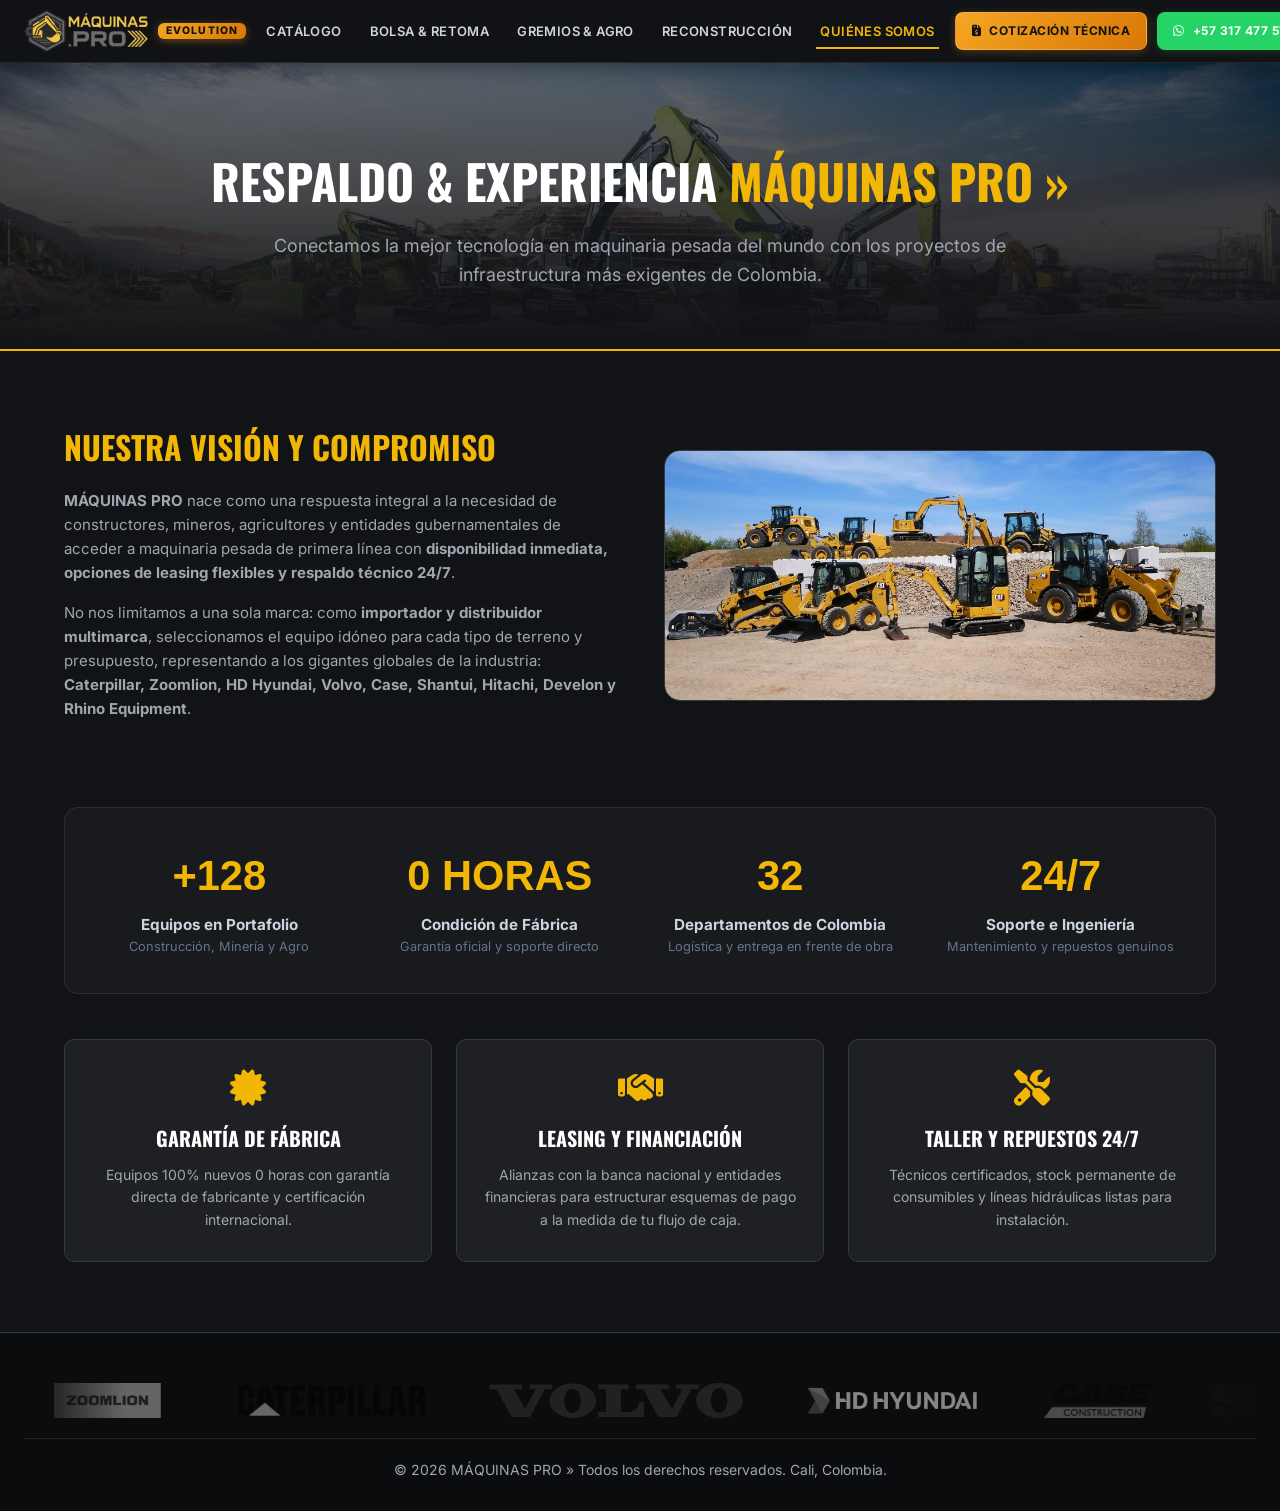
<file: quienes-somos.html>
<!DOCTYPE html>
<html lang="es">
<head>
    <meta charset="UTF-8">
    <meta name="viewport" content="width=device-width, initial-scale=1.0">
    <title>Quiénes Somos | MÁQUINAS PRO » Importador y Respaldo Multimarca en Colombia</title>
    <meta name="description" content="Conoce a MÁQUINAS PRO, empresa líder en importación, distribución y leasing de maquinaria pesada 0 horas de las principales marcas mundiales en Colombia.">
    <link rel="icon" href="assets/logo/logo-maquinas-pro.png" type="image/png">

    <!-- SEO & Open Graph Meta Tags -->
    <meta name="keywords" content="maquinaria pesada, excavadoras, retroexcavadoras, venta de maquinaria, leasing maquinaria, Colombia, Caterpillar, Volvo, Zoomlion, Hyundai, reconstrucción urbana, equipos de construcción">
    <meta property="og:type" content="website">
    <meta property="og:url" content="https://www.maquinas.pro/">
    <meta property="og:title" content="MÁQUINAS PRO » | Venta y Leasing de Maquinaria Pesada en Colombia">
    <meta property="og:description" content="Importador multimarca: Caterpillar, Volvo, Zoomlion, HD Hyundai. Flotas nuevas 0 horas listas para entrega y reconstrucción urbana.">
    <meta property="og:image" content="https://www.maquinas.pro/assets/logo/logo-maquinas-pro.png">
    
    <!-- Twitter Meta Tags -->
    <meta name="twitter:card" content="summary_large_image">
    <meta property="twitter:domain" content="maquinas.pro">
    <meta property="twitter:url" content="https://www.maquinas.pro/">
    <meta name="twitter:title" content="MÁQUINAS PRO » | Venta y Leasing de Maquinaria Pesada en Colombia">
    <meta name="twitter:description" content="Importador multimarca: Caterpillar, Volvo, Zoomlion, HD Hyundai. Flotas nuevas 0 horas listas para entrega inmediata.">
    <meta name="twitter:image" content="https://www.maquinas.pro/assets/logo/logo-maquinas-pro.png">

    
    <link rel="preconnect" href="https://fonts.googleapis.com">
    <link rel="preconnect" href="https://fonts.gstatic.com" crossorigin>
    <link href="https://fonts.googleapis.com/css2?family=Inter:wght@300;400;500;600;700;800&family=Oswald:wght@500;600;700&display=swap" rel="stylesheet">
    <link rel="stylesheet" href="https://cdnjs.cloudflare.com/ajax/libs/font-awesome/6.4.0/css/all.min.css">
    
    <style>
        :root {
            --primary-gold: #F2B705;
            --accent-orange: #FF6600;
            --dark-charcoal: #121316;
            --dark-surface: #1E2024;
            --dark-card: #26292E;
            --dark-border: #353940;
            --text-white: #FFFFFF;
            --text-gray: #A0A5B0;
            --text-muted: #717784;
            --font-heading: 'Oswald', sans-serif;
            --font-body: 'Inter', sans-serif;
            --radius-sm: 6px;
            --radius-md: 10px;
            --radius-lg: 16px;
        }

        * { margin:0; padding:0; box-sizing:border-box; }
        body { font-family: var(--font-body); background-color: var(--dark-charcoal); color: var(--text-white); line-height: 1.6; }
        
        header { position: sticky; top: 0; z-index: 1000; background: rgba(18, 19, 22, 0.97); backdrop-filter: blur(14px); -webkit-backdrop-filter: blur(14px); border-bottom: 1px solid rgba(255, 255, 255, 0.08); box-shadow: 0 4px 20px rgba(0, 0, 0, 0.4); }
        .nav-container { max-width: 1440px; margin: 0 auto; padding: 10px 24px; display: flex; align-items: center; justify-content: space-between; gap: 16px; }
        .logo-wrapper { display: inline-flex; align-items: center; gap: 10px; text-decoration: none; flex-shrink: 0; }
        .logo-wrapper img { height: 42px; object-fit: contain; display: block; }
        .evolution-pill-badge { display: inline-flex; align-items: center; gap: 4px; background: linear-gradient(135deg, #f5a623 0%, #d97706 100%); color: #111; font-size: 0.65rem; font-weight: 800; letter-spacing: 1.2px; text-transform: uppercase; padding: 3px 8px; border-radius: 6px; box-shadow: 0 2px 8px rgba(245, 166, 35, 0.35); white-space: nowrap; line-height: 1; }
        .nav-links { display: flex; gap: 20px; list-style: none; align-items: center; margin: 0; padding: 0; }
        .nav-links li { position: relative; }
        .nav-links a { color: #d1d5db; text-decoration: none; font-size: 13px; font-weight: 600; letter-spacing: 0.4px; text-transform: uppercase; white-space: nowrap; padding: 8px 4px; display: inline-block; transition: color 0.2s ease; }
        .nav-links a:hover, .nav-links a.active { color: var(--primary-gold); }
        .nav-links a::after { content: ''; position: absolute; bottom: 0; left: 0; width: 0; height: 2px; background: var(--primary-gold); transition: width 0.25s ease; }
        .nav-links a:hover::after, .nav-links a.active::after { width: 100%; }
        .nav-links .mobile-only-gate { display: none; }
        .nav-actions { display: flex; gap: 10px; align-items: center; flex-shrink: 0; }
        .btn-cotizar-header { height: 38px; padding: 0 16px; background: linear-gradient(135deg, #f5a623 0%, #d97706 100%); color: #111; font-family: var(--font-body); font-size: 12px; font-weight: 700; letter-spacing: 0.5px; text-transform: uppercase; text-decoration: none; border-radius: 8px; display: inline-flex; align-items: center; gap: 8px; white-space: nowrap; box-shadow: 0 2px 10px rgba(245, 166, 35, 0.25); transition: all 0.25s ease; border: 1px solid rgba(255, 255, 255, 0.2); box-sizing: border-box; }
        .btn-cotizar-header:hover { transform: translateY(-2px); box-shadow: 0 4px 18px rgba(245, 166, 35, 0.45); color: #000; }
        .btn-whatsapp-header { height: 38px; padding: 0 16px; background: #25D366; color: #ffffff; font-family: var(--font-body); font-size: 12px; font-weight: 700; letter-spacing: 0.5px; text-decoration: none; border-radius: 8px; display: inline-flex; align-items: center; gap: 8px; white-space: nowrap; box-shadow: 0 2px 10px rgba(37, 211, 102, 0.2); transition: all 0.25s ease; border: none; box-sizing: border-box; }
        .btn-whatsapp-header:hover { background-color: #20BA5A; transform: translateY(-2px); box-shadow: 0 4px 18px rgba(37, 211, 102, 0.35); color: #ffffff; }

        .page-hero {
            padding: 80px 24px 60px;
            background: linear-gradient(180deg, rgba(18,19,22,0.6) 0%, var(--dark-charcoal) 100%),
                        url('assets/catalog/zoomlion_earthmoving_machinery_company_cover.jpg') center/cover no-repeat;
            text-align: center;
            border-bottom: 2px solid var(--primary-gold);
        }

        .page-title { font-family: var(--font-heading); font-size: 48px; text-transform: uppercase; margin-bottom: 12px; }
        .page-title span { color: var(--primary-gold); }
        .page-subtitle { color: var(--text-gray); font-size: 18px; max-width: 750px; margin: 0 auto; }

        .content-section { max-width: 1200px; margin: 0 auto; padding: 70px 24px; }
        .grid-2 { display: grid; grid-template-columns: 1fr 1fr; gap: 48px; align-items: center; margin-bottom: 70px; }
        .grid-2 img { width: 100%; border-radius: var(--radius-lg); border: 1px solid var(--dark-border); }

        .about-text h2 { font-family: var(--font-heading); font-size: 32px; color: var(--primary-gold); margin-bottom: 16px; text-transform: uppercase; }
        .about-text p { color: var(--text-gray); margin-bottom: 16px; font-size: 15px; }

        .values-grid { display: grid; grid-template-columns: repeat(3, 1fr); gap: 24px; margin-top: 40px; }
        .value-card { background: var(--dark-surface); border: 1px solid var(--dark-border); border-radius: var(--radius-md); padding: 30px 24px; text-align: center; }
        .value-card i { font-size: 36px; color: var(--primary-gold); margin-bottom: 16px; }
        .value-card h3 { font-family: var(--font-heading); font-size: 20px; margin-bottom: 10px; text-transform: uppercase; }
        .value-card p { color: var(--text-gray); font-size: 14px; }

        footer { background: #0B0C0E; padding: 50px 24px 30px; border-top: 1px solid var(--dark-border); text-align: center; }
        footer img { max-height: 44px; margin-bottom: 20px; }
        footer p { color: var(--text-gray); font-size: 14px; }
    
        /* Mobile Menu Toggle & Breakpoints */
        .mobile-menu-btn { display: none; color: var(--text-white); font-size: 20px; cursor: pointer; background: rgba(255, 255, 255, 0.06); border: 1px solid rgba(255, 255, 255, 0.12); border-radius: 8px; width: 38px; height: 38px; align-items: center; justify-content: center; transition: background 0.2s ease; }
        .mobile-menu-btn:hover { background: rgba(255, 255, 255, 0.14); }
        
        @media (max-width: 992px) {
            .grid-2 { grid-template-columns: 1fr; gap: 32px; }
            .values-grid { grid-template-columns: 1fr; }
            .page-title { font-size: 32px; }
        }

        @media (max-width: 1140px) {
            .nav-links {
                display: none;
                flex-direction: column;
                position: absolute;
                top: 100%;
                left: 0;
                width: 100%;
                background: rgba(18, 19, 22, 0.98);
                backdrop-filter: blur(16px);
                -webkit-backdrop-filter: blur(16px);
                padding: 16px 20px 20px;
                border-bottom: 2px solid var(--primary-gold);
                box-shadow: 0 12px 30px rgba(0,0,0,0.6);
                gap: 4px;
            }
            .nav-links.active { display: flex; }
            .nav-links li { width: 100%; }
            .nav-links a { padding: 12px 16px; display: block; font-size: 14px; border-radius: 6px; border-bottom: 1px solid rgba(255,255,255,0.05); }
            .nav-links a::after { display: none; }
            .nav-links a:hover { background: rgba(242, 183, 5, 0.1); }
            .nav-links .mobile-only-gate { display: block; margin-top: 10px; }
            .nav-links .mobile-only-gate a { background: linear-gradient(135deg, #f5a623 0%, #d97706 100%); color: #111; font-weight: 700; text-align: center; border-bottom: none; padding: 12px; }
            .mobile-menu-btn { display: inline-flex; }
            .btn-cotizar-header { display: none; }
            .btn-whatsapp-header span { display: none; }
            .btn-whatsapp-header { padding: 0 12px; }
        }

    
        .footer-multibrand-banner {
            width: 100%;
            overflow: hidden;
            padding-bottom: 20px;
            margin-bottom: 20px;
            border-bottom: 1px solid rgba(255,255,255,0.1);
            position: relative;
        }
        .footer-multibrand-banner::before,
        .footer-multibrand-banner::after {
            content: '';
            position: absolute;
            top: 0;
            width: 100px;
            height: 100%;
            z-index: 2;
        }
        .footer-multibrand-banner::before {
            left: 0;
            background: linear-gradient(to right, #0B0C0E 0%, transparent 100%);
        }
        .footer-multibrand-banner::after {
            right: 0;
            background: linear-gradient(to left, #0B0C0E 0%, transparent 100%);
        }
        .brand-carousel-track {
            display: flex;
            align-items: center;
            width: max-content;
            animation: scrollCarousel 30s linear infinite;
        }
        .brand-carousel-track:hover { animation-play-state: paused; }
        .brand-carousel-track img {
            height: 35px;
            margin: 0 30px;
            object-fit: contain;
            filter: grayscale(100%) opacity(0.5);
            transition: all 0.3s ease;
            cursor: pointer;
        }
        .brand-carousel-track img:hover {
            filter: grayscale(0%) opacity(1);
            transform: scale(1.05);
        }
        @keyframes scrollCarousel {
            0% { transform: translateX(0); }
            100% { transform: translateX(-50%); }
        }

    </style>
</head>
<body>

    <header>
        <div class="nav-container">
            <a href="index.html" class="logo-wrapper">
                <img src="assets/logo/logo-maquinas-pro.png" alt="MÁQUINAS PRO »">
                <span class="evolution-pill-badge">EVOLUTION</span>
            </a>
            <ul class="nav-links" id="navLinks">
                <li><a href="index.html#catalogo">Catálogo</a></li>
                <li><a href="index.html#bolsa-usados">Bolsa & Retoma</a></li>
                <li><a href="index.html#gremios-agro">Gremios & Agro</a></li>
                <li><a href="index.html#reconstruccion">Reconstrucción</a></li>
                <li><a href="quienes-somos.html" class="active">Quiénes Somos</a></li>
                <li class="mobile-only-gate"><a href="index.html#smart_lead_gate"><i class="fas fa-file-invoice-dollar"></i> Cotización Técnica</a></li>
            </ul>
            <div class="nav-actions">
                <a href="index.html#smart_lead_gate" class="btn-cotizar-header">
                    <i class="fas fa-file-invoice-dollar"></i> <span>Cotización Técnica</span>
                </a>
                <a id="navWhatsappBtn" href="https://wa.me/573174775767" target="_blank" class="btn-whatsapp-header">
                    <i class="fab fa-whatsapp"></i> <span>+57 317 477 5767</span>
                </a>
                <button class="mobile-menu-btn" onclick="toggleMenu()" aria-label="Abrir menú">
                    <i class="fas fa-bars"></i>
                </button>
            </div>
        </div>
    </header>

    <div class="page-hero">
        <h1 class="page-title">RESPALDO & EXPERIENCIA <span>MÁQUINAS PRO »</span></h1>
        <p class="page-subtitle">
            Conectamos la mejor tecnología en maquinaria pesada del mundo con los proyectos de infraestructura más exigentes de Colombia.
        </p>
    </div>

    <div class="content-section">
        <div class="grid-2">
            <div class="about-text">
                <h2>Nuestra Visión y Compromiso</h2>
                <p>
                    <strong>MÁQUINAS PRO</strong> nace como una respuesta integral a la necesidad de constructores, mineros, agricultores y entidades gubernamentales de acceder a maquinaria pesada de primera línea con <strong>disponibilidad inmediata, opciones de leasing flexibles y respaldo técnico 24/7</strong>.
                </p>
                <p>
                    No nos limitamos a una sola marca: como <strong>importador y distribuidor multimarca</strong>, seleccionamos el equipo idóneo para cada tipo de terreno y presupuesto, representando a los gigantes globales de la industria: <strong>Caterpillar, Zoomlion, HD Hyundai, Volvo, Case, Shantui, Hitachi, Develon y Rhino Equipment</strong>.
                </p>
            </div>
            <div>
                <img src="assets/catalog/Caterpillar Construction Machinery.webp" alt="Flota Maquinaria Pesada">
            </div>
        </div>

        
        <!-- Cifras de Solidez Corporativa -->
        <div class="stats-counter-bar" style="display:grid; grid-template-columns:repeat(auto-fit, minmax(220px, 1fr)); gap:20px; background:rgba(255,255,255,0.03); border:1px solid rgba(255,255,255,0.08); border-radius:14px; padding:35px 24px; margin:45px 0; text-align:center;">
            <div>
                <div style="font-family:'Montserrat',sans-serif; font-size:2.6rem; font-weight:900; color:var(--primary-gold, #f5a623);">+128</div>
                <div style="color:#cbd5e1; font-weight:700; font-size:0.95rem; margin-top:4px;">Equipos en Portafolio</div>
                <div style="color:#64748b; font-size:0.8rem;">Construcción, Minería y Agro</div>
            </div>
            <div>
                <div style="font-family:'Montserrat',sans-serif; font-size:2.6rem; font-weight:900; color:var(--primary-gold, #f5a623);">0 HORAS</div>
                <div style="color:#cbd5e1; font-weight:700; font-size:0.95rem; margin-top:4px;">Condición de Fábrica</div>
                <div style="color:#64748b; font-size:0.8rem;">Garantía oficial y soporte directo</div>
            </div>
            <div>
                <div style="font-family:'Montserrat',sans-serif; font-size:2.6rem; font-weight:900; color:var(--primary-gold, #f5a623);">32</div>
                <div style="color:#cbd5e1; font-weight:700; font-size:0.95rem; margin-top:4px;">Departamentos de Colombia</div>
                <div style="color:#64748b; font-size:0.8rem;">Logística y entrega en frente de obra</div>
            </div>
            <div>
                <div style="font-family:'Montserrat',sans-serif; font-size:2.6rem; font-weight:900; color:var(--primary-gold, #f5a623);">24/7</div>
                <div style="color:#cbd5e1; font-weight:700; font-size:0.95rem; margin-top:4px;">Soporte e Ingeniería</div>
                <div style="color:#64748b; font-size:0.8rem;">Mantenimiento y repuestos genuinos</div>
            </div>
        </div>

        <div class="values-grid">
            <div class="value-card">
                <i class="fas fa-certificate"></i>
                <h3>Garantía de Fábrica</h3>
                <p>Equipos 100% nuevos 0 horas con garantía directa de fabricante y certificación internacional.</p>
            </div>
            <div class="value-card">
                <i class="fas fa-handshake"></i>
                <h3>Leasing y Financiación</h3>
                <p>Alianzas con la banca nacional y entidades financieras para estructurar esquemas de pago a la medida de tu flujo de caja.</p>
            </div>
            <div class="value-card">
                <i class="fas fa-screwdriver-wrench"></i>
                <h3>Taller y Repuestos 24/7</h3>
                <p>Técnicos certificados, stock permanente de consumibles y líneas hidráulicas listas para instalación.</p>
            </div>
        </div>
    </div>

    <footer>
        <div class="footer-multibrand-banner">
            <div class="brand-carousel-track">
                <!-- Primera Serie -->
                    <img src="assets/brands/zoomlion.png" alt="Zoomlion">
                    <img src="assets/brands/caterpillar.png" alt="Caterpillar">
                    <img src="assets/brands/volvo.svg" alt="Volvo">
                    <img src="assets/brands/hd-hyundai.png" alt="HD Hyundai">
                    <img src="assets/brands/case.png" alt="CASE">
                    <img src="assets/brands/shantui.png" alt="Shantui">
                    <img src="assets/brands/hitachi.png" alt="Hitachi">
                    <img src="assets/brands/develon.png" alt="Develon">
                <!-- Segunda Serie (Clonada para Loop Infinito) -->
                    <img src="assets/brands/zoomlion.png" alt="Zoomlion">
                    <img src="assets/brands/caterpillar.png" alt="Caterpillar">
                    <img src="assets/brands/volvo.svg" alt="Volvo">
                    <img src="assets/brands/hd-hyundai.png" alt="HD Hyundai">
                    <img src="assets/brands/case.png" alt="CASE">
                    <img src="assets/brands/shantui.png" alt="Shantui">
                    <img src="assets/brands/hitachi.png" alt="Hitachi">
                    <img src="assets/brands/develon.png" alt="Develon">
            </div>
        </div>
        <p>&copy; 2026 MÁQUINAS PRO » Todos los derechos reservados. Cali, Colombia.</p>
    </footer>


    <!-- Mobile Menu Script -->
    <script>
        function toggleMenu() {
            document.getElementById('navLinks').classList.toggle('active');
        }
        
        // Close menu when clicking a link
        document.querySelectorAll('.nav-links a').forEach(link => {
            link.addEventListener('click', () => {
                document.getElementById('navLinks').classList.remove('active');
            });
        });
    </script>
</body>

</html>
</file>
